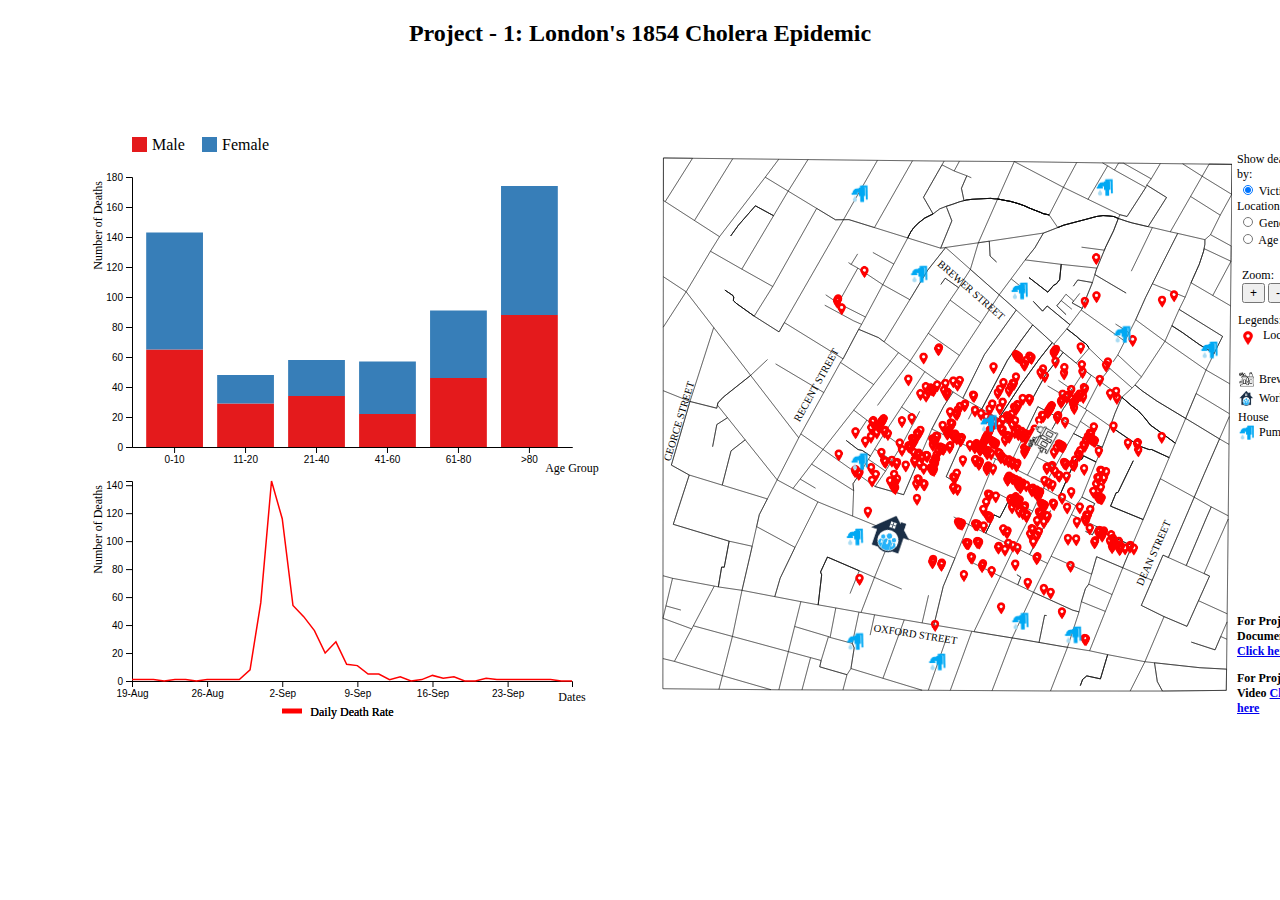
<file: index.html>
<!DOCTYPE html>
<html lang="en">

<head>
  <meta charset="utf-8">
  <title>Venkata Project 1</title>
  <script src="d3.js"></script>
  <link rel="stylesheet" href="style.css" />

</head>

<body>
  <h2 style="text-align: center; margin-bottom: 100px; font-family:fantasy;">Project - 1: London's 1854 Cholera
    Epidemic</h2>
  <div style="display: flex; flex-direction: row;">

    <div style="flex-direction: column; margin-top: 20px;">
      <div id="stackbars"></div>
      <div id="timeline"></div>
    </div>

    <div style="flex-direction: column;">
      <div id="map"></div>
    </div>

    <div style="flex-direction: column;">
      <div style="flex-direction: row; margin: 5px; align-items:center; justify-content: center; font-size: 12px;">
        <div style="margin-top: 5px; justify-content: center;">
          <div>
            <label for="deaths">Show deaths by:</label>
          </div>

          <span>
            <input type="radio" id="lct" class="fRadio" name="cat_distribution" value="location"
              onclick="handleRadioChange(this.value)" style="width: 10px; height:10px;" checked>
            <label for="lct">Victims Location</label>
          </span><br>
          <span>
            <input type="radio" id="gen" class="fRadio" name="cat_distribution" onclick="handleRadioChange(this.value)"
              style="width: 10px; height:10px;" value="gender">
            <label for="gen">Gender</label>
          </span><br>
          <span>
            <input type="radio" id="ag" class="fRadio" name="cat_distribution" onclick="handleRadioChange(this.value)"
              style="width: 10px; height:10px;" value="age">
            <label for="ag">Age</label>
          </span>
        </div>

        <div style="margin-left: 5px; margin-top: 20px;">
          <label>Zoom:</label>
          <div>
            <button type="button" id="plus">+</button>
            <button type="button" id="minus">-</button>
          </div>
        </div>

        <div style="flex-direction:row; align-items: center; margin-top: 10px;">
          <span id="locations" style="display: inline;">
            <label>Legends:</label>
            <div>
              <span><img src="marker.png" width="20px" height="20px" /></span>
              <span style="vertical-align: top;">Location</span>
            </div>
          </span>
          <span id="genders" style="display: none; margin-top: 5px;">
            <label>Legends:</label>
            <div>
              <span><img src="marker1.png" width="15px" height="15px" /></span>
              <span style="vertical-align: top;">Male</span>
            </div>
            <div>
              <span><img src="marker2.png" width="15px" height="15px" /></span>
              <span style="vertical-align: top;">Female</span>
            </div>
          </span>
          <span id="ages" style="display: none; margin-top: 5px;">
            <label>Legends:</label>
            <div>
              <span><img src="marker3.png" width="20px" height="20px" /></span>
              <span style="vertical-align: top;">0-10</span>
            </div>
            <div>
              <span><img src="marker4.png" width="20px" height="20px" /></span>
              <span style="vertical-align: top;">11-20</span>
            </div>
            <div>
              <span><img src="marker5.png" width="20px" height="20px" /></span>
              <span style="vertical-align: top;">21-40</span>
            </div>
            <div>
              <span><img src="marker6.png" width="20px" height="20px" /></span>
              <span style="vertical-align: top;">41-60</span>
            </div>
            <div>
              <span><img src="marker7.png" width="20px" height="20px" /></span>
              <span style="vertical-align: top;">61-80</span>
            </div>
            <div>
              <span><img src="marker8.png" width="20px" height="20px" /></span>
              <span style="vertical-align: top;">>80</span>
            </div>
          </span>
          <span id="streets" style="display: block; margin-top: 5px;">
            <div>
              <span><img src="brewery.png" width="15px" height="15px" /></span>
              <span style="vertical-align: top;">Brewery</span>
            </div>
            <div>
              <span><img src="workhouse.png" width="15px" height="15px" /></span>
              <span style="vertical-align: top;">Work House</span>
            </div>
            <div>
              <span> <img src="pump.png" width="15px" height="15px" /> </span>
              <span style="vertical-align: top;">Pumps</span>
            </div>
          </span>
        </div>
        <div style="flex-direction:row; margin-top: 170px;">
          <p style="font-weight: bold;">For Project Documentation <a
              href="https://manibabukv.github.io/project1doc.github.io/">Click here</a></p>
          <p style="font-weight: bold;">For Project Video <a href="https://youtu.be/-Q-UkxAFof8">Click here</a></p>
        </div>
      </div>
    </div>
  </div>

  <script src="Map.js"></script>
  <script src="linegraph.js"></script>
  <script src="stackbars.js"></script>
</body>
</file>
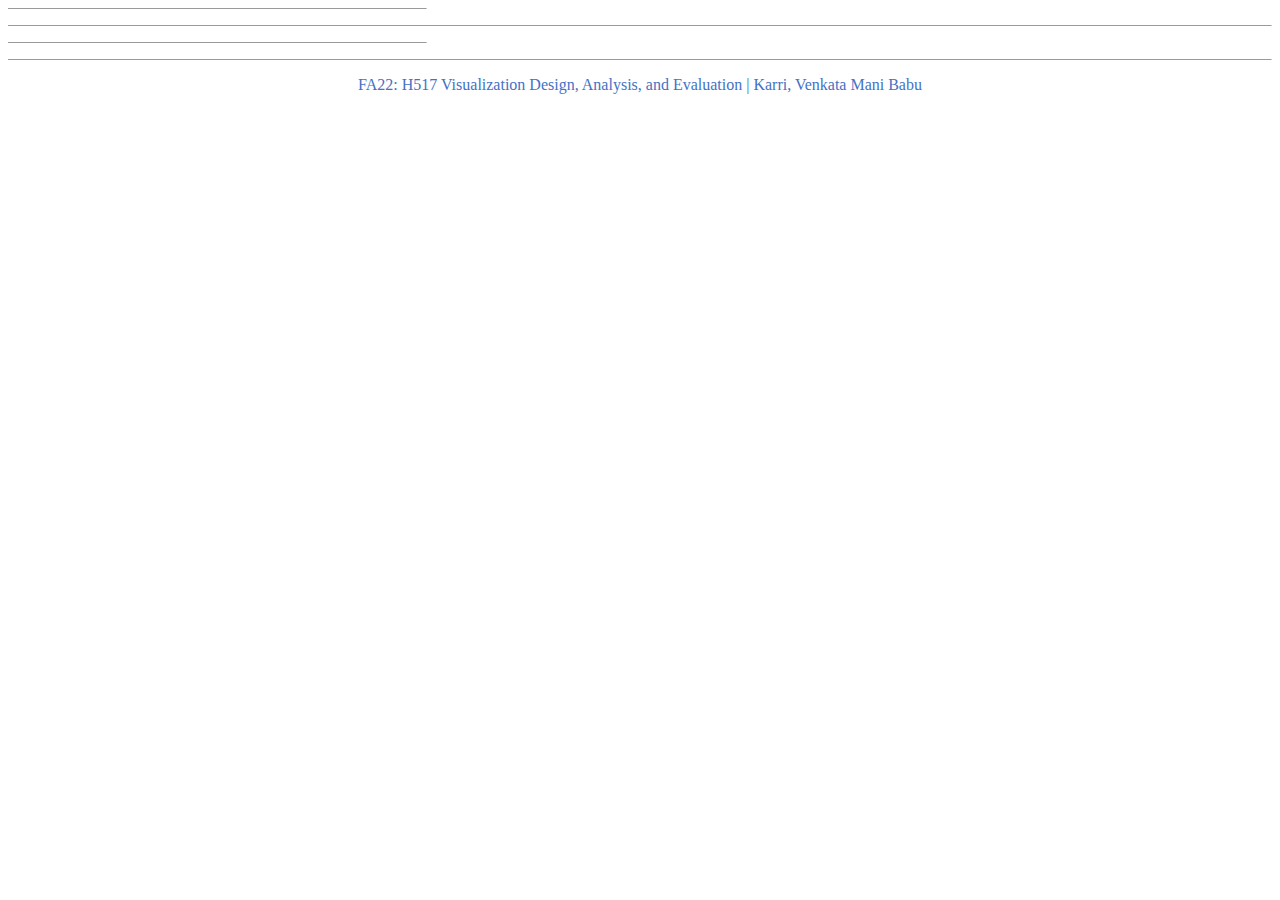
<file: header.html>
<html xmlns:v="urn:schemas-microsoft-com:vml"
xmlns:o="urn:schemas-microsoft-com:office:office"
xmlns:w="urn:schemas-microsoft-com:office:word"
xmlns:m="http://schemas.microsoft.com/office/2004/12/omml"
xmlns="http://www.w3.org/TR/REC-html40">

<head>
<meta http-equiv=Content-Type content="text/html; charset=utf-8">
<meta name=ProgId content=Word.Document>
<meta name=Generator content="Microsoft Word 15">
<meta name=Originator content="Microsoft Word 15">
<link id=Main-File rel=Main-File href="../index.html">
</head>

<body lang=EN-US link="#0563C1" vlink="#954F72">

<div style='mso-element:footnote-separator' id=fs>

<p class=MsoNormal><span style='mso-special-character:footnote-separator'><![if !supportFootnotes]>

<hr align=left size=1 width="33%">

<![endif]></span></p>

</div>

<div style='mso-element:footnote-continuation-separator' id=fcs>

<p class=MsoNormal><span style='mso-special-character:footnote-continuation-separator'><![if !supportFootnotes]>

<hr align=left size=1>

<![endif]></span></p>

</div>

<div style='mso-element:endnote-separator' id=es>

<p class=MsoNormal><span style='mso-special-character:footnote-separator'><![if !supportFootnotes]>

<hr align=left size=1 width="33%">

<![endif]></span></p>

</div>

<div style='mso-element:endnote-continuation-separator' id=ecs>

<p class=MsoNormal><span style='mso-special-character:footnote-continuation-separator'><![if !supportFootnotes]>

<hr align=left size=1>

<![endif]></span></p>

</div>

<div style='mso-element:header' id=h1>

<p class=MsoHeader align=center style='text-align:center;tab-stops:.5in'><span
style='color:#4472C4;mso-themecolor:accent1'><w:Sdt
 PrefixMappings="xmlns:ns0='http://purl.org/dc/elements/1.1/' xmlns:ns1='http://schemas.openxmlformats.org/package/2006/metadata/core-properties' "
 Xpath="/ns1:coreProperties[1]/ns0:title[1]"
 DocPart="1DF70A0C5087BE40B25B4ADA95BAFDA8" Text="t"
 StoreItemID="X_6C3C8BC8-F283-45AE-878A-BAB7291924A1" Title="Title"
 ID="664756013">FA22: H517 Visualization Design, Analysis, and Evaluation</w:Sdt>
| <w:Sdt
 PrefixMappings="xmlns:ns0='http://purl.org/dc/elements/1.1/' xmlns:ns1='http://schemas.openxmlformats.org/package/2006/metadata/core-properties' "
 Xpath="/ns1:coreProperties[1]/ns0:creator[1]"
 DocPart="42B5816DA2508E44AA5B2774DF31BAF3" Text="t"
 StoreItemID="X_6C3C8BC8-F283-45AE-878A-BAB7291924A1" Title="Author"
 ID="-1677181147">Karri, Venkata Mani Babu</w:Sdt><o:p></o:p></span></p>

<p class=MsoHeader><o:p>&nbsp;</o:p></p>

</div>

</body>

</html>
</file>
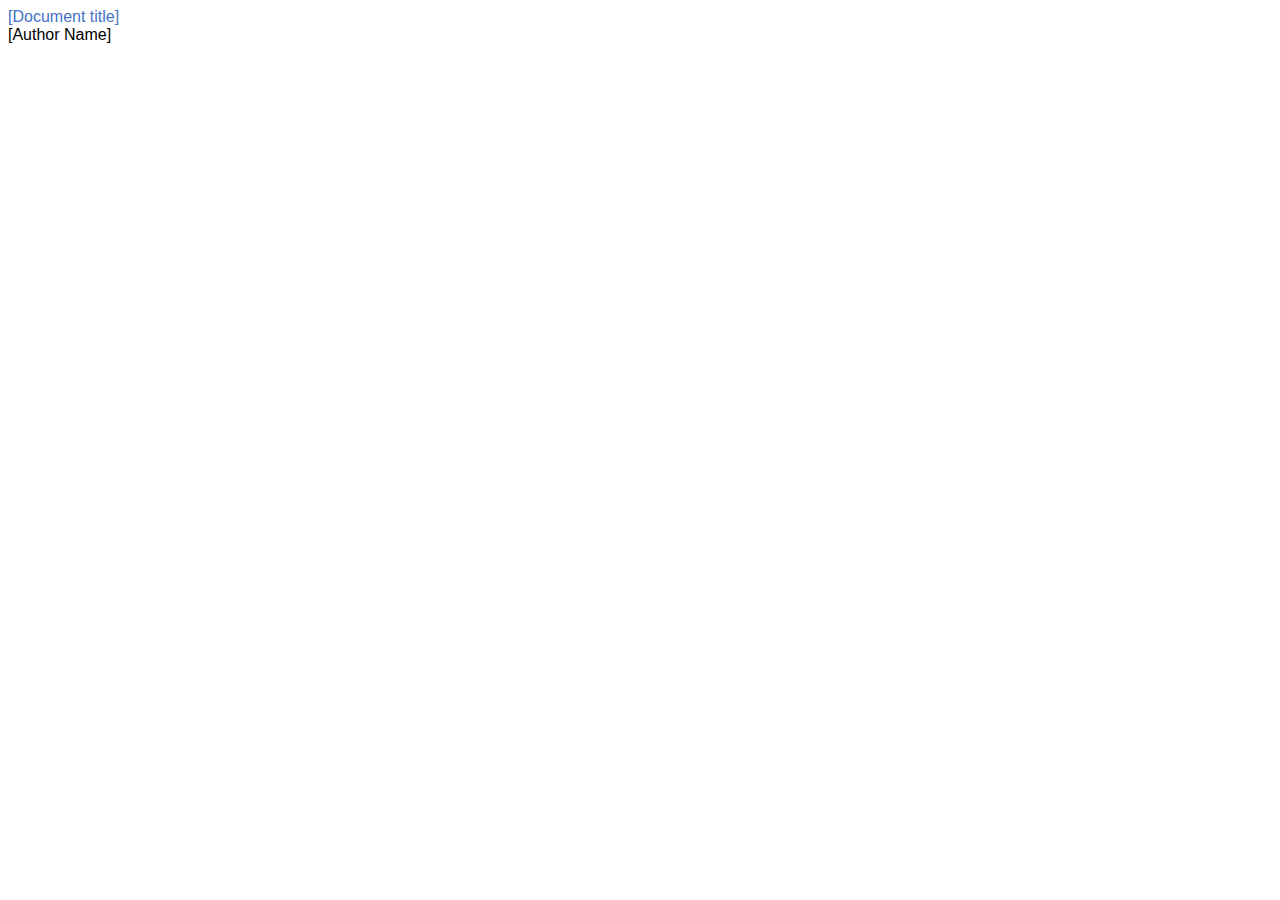
<file: plchdr.html>
<html xmlns:v="urn:schemas-microsoft-com:vml"
xmlns:o="urn:schemas-microsoft-com:office:office"
xmlns:w="urn:schemas-microsoft-com:office:word"
xmlns:m="http://schemas.microsoft.com/office/2004/12/omml"
xmlns="http://www.w3.org/TR/REC-html40">

<head>
<meta http-equiv=Content-Type content="text/html; charset=utf-8">
<meta name=ProgId content=Word.Document>
<meta name=Generator content="Microsoft Word 15">
<meta name=Originator content="Microsoft Word 15">
<link id=Main-File rel=Main-File href="../index.html">
</head>

<body lang=EN-US link="#0563C1" vlink="#954F72">

<div style='mso-element:placeholder-text' id=1DF70A0C5087BE40B25B4ADA95BAFDA8><span
style='font-size:12.0pt;font-family:"Calibri",sans-serif;mso-ascii-theme-font:
minor-latin;mso-fareast-font-family:"Times New Roman";mso-fareast-theme-font:
minor-fareast;mso-hansi-theme-font:minor-latin;mso-bidi-font-family:"Times New Roman";
mso-bidi-theme-font:minor-bidi;color:#4472C4;mso-themecolor:accent1;mso-ansi-language:
EN-US;mso-fareast-language:EN-US;mso-bidi-language:AR-SA'>[Document title]</span></div>

<div style='mso-element:placeholder-text' id=42B5816DA2508E44AA5B2774DF31BAF3><span
style='font-size:12.0pt;font-family:"Calibri",sans-serif;mso-ascii-theme-font:
minor-latin;mso-fareast-font-family:"Times New Roman";mso-fareast-theme-font:
minor-fareast;mso-hansi-theme-font:minor-latin;mso-bidi-font-family:"Times New Roman";
mso-bidi-theme-font:minor-bidi;mso-ansi-language:EN-US;mso-fareast-language:
EN-US;mso-bidi-language:AR-SA'>[Author Name]</span></div>

</body>

</html>
</file>
<file: style.css>
select {
    font-size: 12px;
}

button {
    font-size: 12px;
}

label {
    font-size: 12px;
}

input {
    font-size: 10px;
    height: 5px;
}

div.tooltip {
    position: absolute;
    text-align: center;
    width: 120px;
    height: 60px;
    padding: 2px;
    font: 12px sans-serif;
    background: #000;
    border: 0px;
    border-radius: 2px;
    pointer-events: none;
    color: white;
}

span {
    margin-left: 1px;
    margin-right: 1px;
}

body {
    padding-left: 5%;
    padding-right: 5%;
}
</file>
